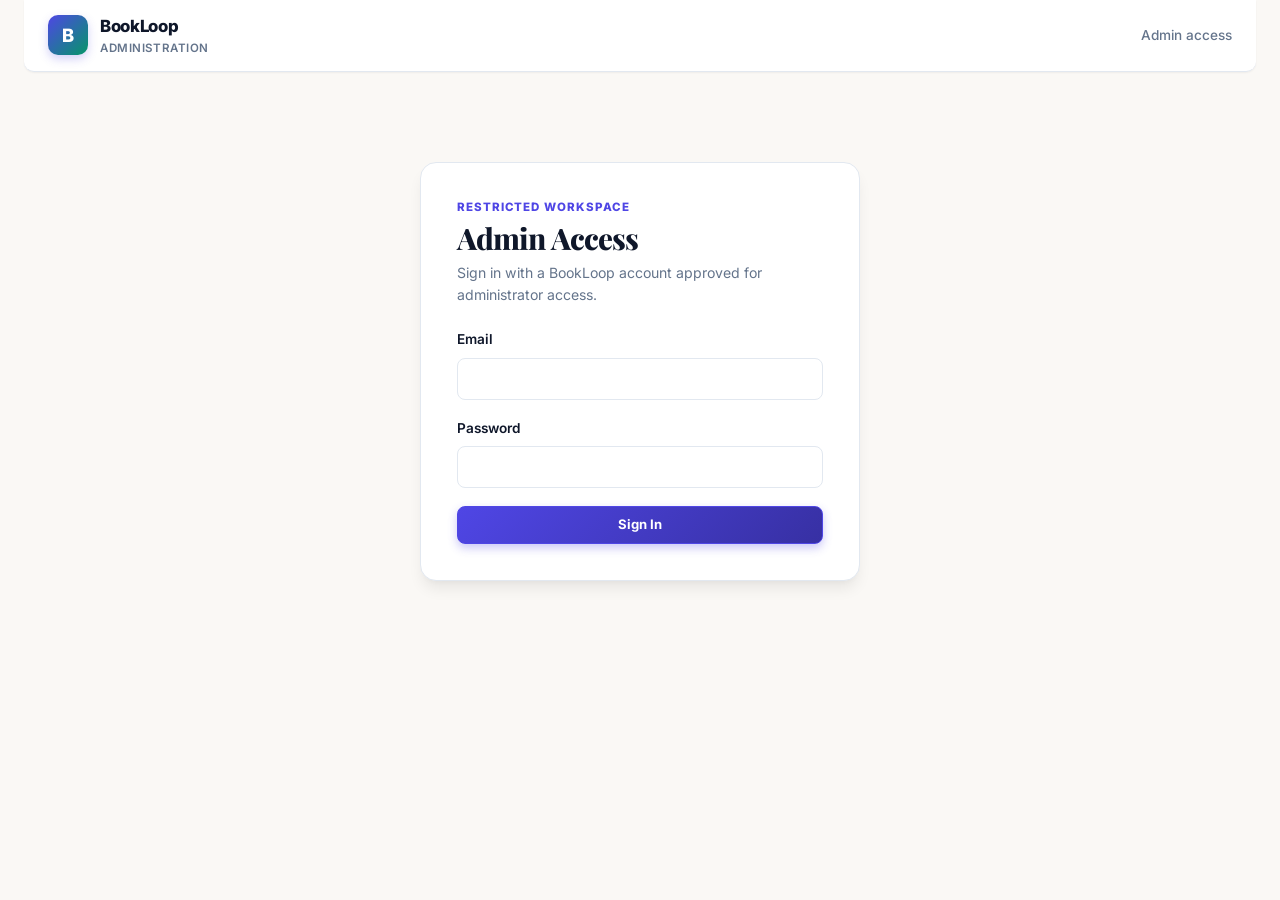
<file: frontend/admin.html>
<!DOCTYPE html>
<html lang="en">
<head>
  <meta charset="UTF-8">
  <meta name="viewport" content="width=device-width, initial-scale=1.0">
  <title>BookLoop Admin</title>
  <link rel="stylesheet" href="assets/css/variables.css?v=2">
  <link rel="stylesheet" href="assets/css/reset.css?v=2">
  <link rel="stylesheet" href="assets/css/admin.css?v=8">
</head>
<body class="admin-body">
  <main class="admin-shell">
    <header class="admin-topbar">
      <a class="admin-brand" href="index.html" aria-label="Back to BookLoop">
        <span class="admin-brand-mark">B</span>
        <span><strong>BookLoop</strong><small>Administration</small></span>
      </a>
      <div class="admin-account">
        <span id="admin-identity" class="admin-identity">Admin access</span>
        <button id="admin-logout" class="admin-button admin-button-quiet" type="button" hidden>Sign out</button>
      </div>
    </header>

    <section id="admin-login-panel" class="admin-login-panel" aria-labelledby="admin-login-title">
      <p class="admin-eyebrow">Restricted workspace</p>
      <h1 id="admin-login-title">Admin Access</h1>
      <p class="admin-muted">Sign in with a BookLoop account approved for administrator access.</p>
      <form id="admin-login-form">
        <label>Email<input name="email" type="email" autocomplete="username" required></label>
        <label>Password<input name="password" type="password" autocomplete="current-password" required></label>
        <button class="admin-button admin-button-primary" type="submit">Sign In</button>
      </form>
      <p id="admin-login-error" class="admin-error" role="alert" hidden></p>
    </section>

    <section id="admin-console" hidden>
      <div class="admin-page-heading">
        <div><p class="admin-eyebrow">Operations</p><h1>Platform overview</h1><p class="admin-muted">Moderation tools and metrics from stored BookLoop activity.</p></div>
        <button id="admin-refresh" class="admin-button admin-button-quiet" type="button" title="Refresh current view">↻ Refresh</button>
      </div>
      <nav class="admin-tabs" aria-label="Administration sections">
        <button type="button" class="admin-tab active" data-admin-tab="analytics">Overview</button>
        <button type="button" class="admin-tab" data-admin-tab="users">Users</button>
        <button type="button" class="admin-tab" data-admin-tab="listings">Listings</button>
        <button type="button" class="admin-tab" data-admin-tab="communities">Communities</button>
        <button type="button" class="admin-tab" data-admin-tab="reports">Reports</button>
        <button type="button" class="admin-tab" data-admin-tab="reviews">Reviews</button>
      </nav>
      <div id="admin-content" class="admin-content" aria-live="polite"><p class="admin-muted">Loading administration data…</p></div>
    </section>
    <div id="admin-toast" class="admin-toast" role="status" hidden></div>
  </main>
  <script type="module" src="assets/js/admin.js?v=7"></script>
</body>
</html>
</file>
<file: frontend/assets/css/variables.css>
/* BookLoop Design System — Reference Design Theme */
/* Elegant Book-Focused Typography & Forest Green / Mint / Cream Palette */

@import url('https://fonts.googleapis.com/css2?family=Playfair+Display:ital,wght@0,500;0,600;0,700;0,800;1,500;1,600&family=Plus+Jakarta+Sans:wght@400;500;600;700;800&family=Inter:wght@400;500;600;700;800&display=swap');

:root {
  /* Brand Palette — Forest Green & Mint */
  --primary: #1B4332;
  --primary-hover: #2D6A4F;
  --primary-dark: #081C15;
  --primary-light: #D8F3DC;
  --primary-rgb: 27, 67, 50;

  /* Sustainability / Mint Highlights */
  --accent-mint: #95D5B2;
  --accent-mint-bright: #74C69D;
  --accent-green: #2D6A4F;
  --accent-green-hover: #1B4332;
  --accent-green-light: #D8F3DC;
  --accent-green-rgb: 45, 106, 79;
  --accent-gold: #D4AF37;

  /* Secondary Accents */
  --accent-purple: #7B2CBF;
  --accent-amber: #D97706;
  --accent-sky: #0284C7;
  --accent-rose: #E11D48;

  /* Listing Type Colors */
  --type-sell: #1B4332;
  --type-sell-bg: #E8F5E9;
  --type-exchange: #0369A1;
  --type-exchange-bg: #E0F2FE;
  --type-donate: #2D6A4F;
  --type-donate-bg: #D8F3DC;
  --type-lend: #B45309;
  --type-lend-bg: #FEF3C7;

  /* Condition Grades */
  --condition-new: #1B4332;
  --condition-new-bg: #D8F3DC;
  --condition-good: #0369A1;
  --condition-good-bg: #EFF6FF;
  --condition-worn: #7B2CBF;
  --condition-worn-bg: #F5F3FF;

  /* Status Colors */
  --color-success: #2D6A4F;
  --color-warning: #D97706;
  --color-danger: #DC2626;
  --color-info: #0284C7;

  /* Typography */
  --font-serif: 'Playfair Display', Georgia, 'Times New Roman', serif;
  --font-sans: 'Plus Jakarta Sans', 'Inter', -apple-system, BlinkMacSystemFont, 'Segoe UI', Roboto, sans-serif;
  --font-mono: 'JetBrains Mono', 'Fira Code', Consolas, Monaco, monospace;

  /* Font Sizes — Fluid Typographic Scale */
  --text-xs: 0.75rem;
  /* 12px */
  --text-sm: 0.84375rem;
  /* 13.5px */
  --text-base: 0.9375rem;
  /* 15px */
  --text-md: 1rem;
  /* 16px */
  --text-lg: 1.125rem;
  /* 18px */
  --text-xl: 1.25rem;
  /* 20px */
  --text-2xl: 1.5rem;
  /* 24px */
  --text-3xl: 1.875rem;
  /* 30px */
  --text-4xl: clamp(2.1rem, 5vw, 3.5rem);

  /* Spacing Scale */
  --space-1: 0.25rem;
  --space-2: 0.5rem;
  --space-3: 0.75rem;
  --space-4: 1rem;
  --space-5: 1.25rem;
  --space-6: 1.5rem;
  --space-8: 2rem;
  --space-10: 2.5rem;
  --space-12: 3rem;
  --space-16: 4rem;
  --space-20: 5rem;
  --space-24: 6rem;

  /* Border Radii */
  --radius-xs: 4px;
  --radius-sm: 8px;
  --radius-md: 12px;
  --radius-lg: 16px;
  --radius-xl: 24px;
  --radius-2xl: 32px;
  --radius-full: 9999px;

  /* Shadows — Refined for warm paper & card depth */
  --shadow-xs: 0 1px 2px 0 rgba(27, 67, 50, 0.05);
  --shadow-sm: 0 1px 3px 0 rgba(27, 67, 50, 0.08), 0 1px 2px -1px rgba(27, 67, 50, 0.05);
  --shadow-md: 0 4px 8px -1px rgba(27, 67, 50, 0.08), 0 2px 4px -2px rgba(27, 67, 50, 0.05);
  --shadow-lg: 0 10px 20px -3px rgba(27, 67, 50, 0.1), 0 4px 6px -4px rgba(27, 67, 50, 0.05);
  --shadow-xl: 0 20px 28px -5px rgba(27, 67, 50, 0.12), 0 8px 10px -6px rgba(27, 67, 50, 0.06);
  --shadow-2xl: 0 25px 50px -12px rgba(27, 67, 50, 0.18);
  --shadow-glow: 0 0 20px rgba(116, 198, 157, 0.35), 0 0 60px rgba(27, 67, 50, 0.15);
  --shadow-cover: 0 8px 16px -4px rgba(0, 0, 0, 0.16), 0 2px 6px -1px rgba(0, 0, 0, 0.08);
  --shadow-card-hover: 0 16px 32px -6px rgba(27, 67, 50, 0.14), 0 6px 12px -3px rgba(27, 67, 50, 0.08);

  /* Focus Ring */
  --focus-ring: 0 0 0 2px var(--bg-surface), 0 0 0 4px var(--primary);
  --focus-ring-offset: 0 0 0 3px var(--primary), 0 0 0 5px rgba(27, 67, 50, 0.3);

  /* Transitions */
  --transition-fast: 150ms cubic-bezier(0.4, 0, 0.2, 1);
  --transition-normal: 250ms cubic-bezier(0.4, 0, 0.2, 1);
  --transition-slow: 350ms cubic-bezier(0.4, 0, 0.2, 1);
  --transition-spring: 400ms cubic-bezier(0.34, 1.56, 0.64, 1);

  /* Gradients */
  --gradient-brand: linear-gradient(135deg, #1B4332 0%, #2D6A4F 60%, #52B788 100%);
  --gradient-brand-subtle: linear-gradient(135deg, rgba(216, 243, 220, 0.5) 0%, rgba(250, 248, 245, 0.8) 100%);
  --gradient-hero: linear-gradient(180deg, rgba(14, 26, 19, 0.62) 0%, rgba(14, 26, 19, 0.72) 100%);
  --gradient-card: linear-gradient(135deg, var(--bg-surface) 0%, var(--bg-surface-subtle) 100%);

  /* Warm Ivory / Cream Background System */
  --bg-app: #FAF8F5;
  --bg-gradient: #FAF8F5;
  --bg-surface: #FFFFFF;
  --bg-surface-elevated: #FFFFFF;
  --bg-surface-subtle: #F4EFEB;
  --bg-surface-cream: #FAF6F0;
  --bg-glass: rgba(250, 248, 245, 0.94);

  --text-primary: #18221B;
  --text-secondary: #4A584F;
  --text-muted: #7E8D84;
  --text-inverse: #FFFFFF;

  --border-subtle: #E8E2D8;
  --border-medium: #D5CFC5;
  --border-focus: #1B4332;

  --shimmer-base: #E8E2D8;
  --shimmer-highlight: #FAF8F5;

  --code-bg: #1B4332;
  --code-text: #D8F3DC;
}

/* Dark Theme Palette */
[data-theme="dark"] {
  --bg-app: #0D1612;
  --bg-gradient: #0D1612;
  --bg-surface: #14221C;
  --bg-surface-elevated: #1B2C24;
  --bg-surface-subtle: #182921;
  --bg-surface-cream: #14221C;
  --bg-glass: rgba(20, 34, 28, 0.92);

  --text-primary: #F0FDF4;
  --text-secondary: #A7C5B2;
  --text-muted: #6B8B77;
  --text-inverse: #0D1612;

  --border-subtle: #24392E;
  --border-medium: #314E3F;
  --border-focus: #74C69D;

  --primary: #52B788;
  --primary-hover: #74C69D;
  --primary-light: rgba(82, 183, 136, 0.18);
  --accent-green-light: rgba(82, 183, 136, 0.18);

  --type-sell-bg: rgba(82, 183, 136, 0.2);
  --type-exchange-bg: rgba(14, 165, 233, 0.2);
  --type-donate-bg: rgba(116, 198, 157, 0.2);
  --type-lend-bg: rgba(245, 158, 11, 0.2);

  --condition-new-bg: rgba(82, 183, 136, 0.2);
  --condition-good-bg: rgba(59, 130, 246, 0.2);
  --condition-worn-bg: rgba(139, 92, 246, 0.2);

  --shadow-xs: 0 1px 2px 0 rgba(0, 0, 0, 0.3);
  --shadow-sm: 0 1px 3px 0 rgba(0, 0, 0, 0.4);
  --shadow-md: 0 4px 6px -1px rgba(0, 0, 0, 0.35);
  --shadow-lg: 0 10px 15px -3px rgba(0, 0, 0, 0.4);
  --shadow-xl: 0 20px 25px -5px rgba(0, 0, 0, 0.5);
  --shadow-2xl: 0 25px 50px -12px rgba(0, 0, 0, 0.55);
  --shadow-glow: 0 0 25px rgba(116, 198, 157, 0.3), 0 0 60px rgba(82, 183, 136, 0.15);
  --shadow-cover: 0 8px 20px -4px rgba(0, 0, 0, 0.5);
  --shadow-card-hover: 0 20px 40px -8px rgba(82, 183, 136, 0.2), 0 8px 16px -4px rgba(0, 0, 0, 0.3);

  --focus-ring: 0 0 0 2px var(--bg-surface), 0 0 0 4px var(--border-focus);
  --focus-ring-offset: 0 0 0 3px var(--border-focus), 0 0 0 5px rgba(116, 198, 157, 0.3);

  --gradient-brand: linear-gradient(135deg, #2D6A4F 0%, #52B788 50%, #95D5B2 100%);
  --gradient-card: linear-gradient(135deg, var(--bg-surface) 0%, var(--bg-surface-elevated) 100%);

  --shimmer-base: #1F2E26;
  --shimmer-highlight: #2C4237;

  --code-bg: #08100C;
  --code-text: #D8F3DC;
}
</file>
<file: frontend/assets/css/admin.css>
:root {
  color-scheme: light;
  --admin-ink: #0F172A;
  --admin-muted: #64748B;
  --admin-line: #E2E8F0;
  --admin-paper: #F8FAFC;
  --admin-surface: #FFFFFF;
  --admin-green: #059669;
  --admin-green-dark: #047857;
  --admin-green-light: #ECFDF5;
  --admin-red: #DC2626;
  --admin-red-light: #FEF2F2;
  --admin-amber: #D97706;
  --admin-amber-light: #FFFBEB;
  --admin-brand: #4F46E5;
  --admin-brand-dark: #4338CA;
  --admin-radius: 10px;
  --admin-shadow-sm: 0 1px 2px 0 rgba(0, 0, 0, 0.05);
  --admin-shadow-md: 0 4px 6px -1px rgba(0, 0, 0, 0.07), 0 2px 4px -2px rgba(0, 0, 0, 0.05);
  --admin-shadow-lg: 0 10px 15px -3px rgba(0, 0, 0, 0.08), 0 4px 6px -4px rgba(0, 0, 0, 0.04);
}

.admin-body {
  min-height: 100vh;
  min-height: 100dvh;
  background: var(--bg-gradient, linear-gradient(135deg, #EBD3C2 0%, #F5E6D9 50%, #DDECE4 100%)) fixed;
  background-attachment: fixed;
  background-size: cover;
  background-repeat: no-repeat;
  color: var(--admin-ink);
  font-family: var(--font-family, 'Inter', -apple-system, BlinkMacSystemFont, "Segoe UI", Roboto, sans-serif);
  -webkit-font-smoothing: antialiased;
  -moz-osx-font-smoothing: grayscale;
}

.admin-shell {
  width: min(1440px, 100% - 48px);
  margin: 0 auto;
}

.admin-topbar {
  display: flex;
  align-items: center;
  justify-content: space-between;
  min-height: 72px;
  border-bottom: 1px solid var(--admin-line);
  background: var(--admin-surface);
  padding: 0 24px;
  border-radius: 0 0 var(--admin-radius) var(--admin-radius);
  box-shadow: var(--admin-shadow-sm);
}

.admin-brand {
  display: inline-flex;
  align-items: center;
  gap: 12px;
  color: var(--admin-ink);
  text-decoration: none;
  transition: transform 0.15s ease;
}

.admin-brand:hover {
  transform: scale(1.02);
}

.admin-brand-mark {
  display: grid;
  place-items: center;
  width: 40px;
  height: 40px;
  border-radius: var(--admin-radius);
  background: linear-gradient(135deg, var(--admin-brand) 0%, var(--admin-green) 100%);
  color: #fff;
  font-weight: 800;
  font-size: 1.15rem;
  box-shadow: 0 4px 10px rgba(79, 70, 229, 0.25);
}

.admin-brand strong {
  display: block;
  font-size: 1.05rem;
  font-weight: 800;
  letter-spacing: -0.02em;
}

.admin-brand small {
  display: block;
  margin-top: 1px;
  color: var(--admin-muted);
  font-size: 0.72rem;
  font-weight: 600;
  text-transform: uppercase;
  letter-spacing: 0.05em;
}

.admin-account {
  display: flex;
  align-items: center;
  gap: 14px;
}

.admin-identity {
  color: var(--admin-muted);
  font-size: 0.85rem;
  font-weight: 500;
}

.admin-page-heading {
  display: flex;
  align-items: flex-end;
  justify-content: space-between;
  gap: 20px;
  padding: 32px 0 20px;
}

.admin-page-heading h1,
.admin-login-panel h1 {
  margin: 4px 0 6px;
  font-size: 1.85rem;
  font-weight: 800;
  letter-spacing: -0.03em;
  color: var(--admin-ink);
  line-height: 1.2;
}

.admin-eyebrow {
  color: var(--admin-brand);
  font-size: 0.72rem;
  font-weight: 800;
  text-transform: uppercase;
  letter-spacing: 0.08em;
}

.admin-muted {
  color: var(--admin-muted);
  font-size: 0.88rem;
  line-height: 1.55;
}

.admin-tabs {
  display: flex;
  gap: 6px;
  overflow-x: auto;
  border-bottom: 2px solid var(--admin-line);
  padding-bottom: 2px;
}

.admin-tab {
  min-height: 44px;
  padding: 0 18px;
  border: 0;
  border-bottom: 2px solid transparent;
  margin-bottom: -2px;
  background: transparent;
  color: var(--admin-muted);
  cursor: pointer;
  white-space: nowrap;
  font-size: 0.88rem;
  font-weight: 600;
  font-family: inherit;
  transition: all 0.15s ease;
  border-radius: 6px 6px 0 0;
}

.admin-tab:hover {
  color: var(--admin-brand);
  background: rgba(79, 70, 229, 0.04);
}

.admin-tab.active {
  color: var(--admin-brand);
  border-bottom-color: var(--admin-brand);
  font-weight: 700;
  background: rgba(79, 70, 229, 0.06);
}

.admin-content {
  padding: 24px 0 60px;
}

.admin-button {
  display: inline-flex;
  align-items: center;
  justify-content: center;
  min-height: 38px;
  padding: 0 14px;
  border: 1px solid var(--admin-line);
  border-radius: 8px;
  background: var(--admin-surface);
  color: var(--admin-ink);
  cursor: pointer;
  font-size: 0.82rem;
  font-weight: 600;
  font-family: inherit;
  transition: all 0.15s ease;
  box-shadow: var(--admin-shadow-sm);
}

.admin-button:hover {
  border-color: #CBD5E1;
  background: #F1F5F9;
  transform: translateY(-1px);
}

.admin-button:active {
  transform: translateY(0);
}

.admin-button:disabled {
  opacity: 0.5;
  cursor: not-allowed;
  transform: none;
}

.admin-button-primary {
  width: 100%;
  border-color: var(--admin-brand);
  background: linear-gradient(135deg, var(--admin-brand) 0%, #3730A3 100%);
  color: #fff;
  font-weight: 700;
  box-shadow: 0 4px 10px rgba(79, 70, 229, 0.3);
}

.admin-button-primary:hover {
  background: linear-gradient(135deg, #4338CA 0%, #312E81 100%);
  border-color: #3730A3;
}

.admin-button-quiet {
  min-height: 36px;
  box-shadow: none;
}

.admin-button-danger {
  color: var(--admin-red);
  border-color: rgba(220, 38, 38, 0.3);
}

.admin-button-danger:hover {
  background: var(--admin-red-light);
  border-color: var(--admin-red);
}

.admin-button-success {
  color: var(--admin-green);
  border-color: rgba(5, 150, 105, 0.3);
}

.admin-button-success:hover {
  background: var(--admin-green-light);
  border-color: var(--admin-green);
}

.admin-login-panel {
  width: min(440px, 100%);
  margin: min(10vh, 90px) auto;
  padding: 36px;
  border: 1px solid var(--admin-line);
  border-radius: 16px;
  background: var(--admin-surface);
  box-shadow: var(--admin-shadow-lg);
}

.admin-login-panel form {
  display: grid;
  gap: 18px;
  margin-top: 24px;
}

.admin-login-panel label {
  display: grid;
  gap: 8px;
  color: var(--admin-ink);
  font-size: 0.85rem;
  font-weight: 600;
}

.admin-login-panel input,
.admin-toolbar input,
.admin-toolbar select {
  min-height: 42px;
  padding: 8px 12px;
  border: 1.5px solid var(--admin-line);
  border-radius: 8px;
  background: #fff;
  color: var(--admin-ink);
  font-family: inherit;
  font-size: 0.88rem;
  transition: all 0.15s ease;
}

.admin-login-panel input:focus,
.admin-toolbar input:focus,
.admin-toolbar select:focus {
  outline: none;
  border-color: var(--admin-brand);
  box-shadow: 0 0 0 3px rgba(79, 70, 229, 0.12);
}

.admin-login-panel code {
  padding: 2px 6px;
  border-radius: 4px;
  background: #EEF2FF;
  color: var(--admin-brand);
  font-size: 0.82rem;
}

.admin-error {
  margin-top: 14px;
  padding: 10px 14px;
  background: var(--admin-red-light);
  border: 1px solid rgba(220, 38, 38, 0.2);
  border-radius: 8px;
  color: var(--admin-red);
  font-size: 0.84rem;
  font-weight: 500;
}

.admin-metrics {
  display: grid;
  grid-template-columns: repeat(auto-fit, minmax(170px, 1fr));
  gap: 16px;
}

.admin-metric {
  min-height: 110px;
  padding: 20px;
  border: 1px solid var(--admin-line);
  border-radius: 12px;
  background: var(--admin-surface);
  box-shadow: var(--admin-shadow-sm);
  transition: transform 0.15s ease, box-shadow 0.15s ease;
}

.admin-metric:hover {
  transform: translateY(-2px);
  box-shadow: var(--admin-shadow-md);
  border-color: #CBD5E1;
}

.admin-metric span,
.admin-metric strong {
  display: block;
}

.admin-metric span {
  color: var(--admin-muted);
  font-size: 0.78rem;
  font-weight: 600;
  text-transform: uppercase;
  letter-spacing: 0.03em;
}

.admin-metric strong {
  margin-top: 10px;
  font-size: 1.75rem;
  font-weight: 800;
  letter-spacing: -0.03em;
  color: var(--admin-ink);
}

.admin-section-title {
  margin: 32px 0 14px;
  color: var(--admin-ink);
  font-size: 1.15rem;
  font-weight: 800;
  letter-spacing: -0.02em;
}

.admin-toolbar {
  display: flex;
  flex-wrap: wrap;
  gap: 10px;
  margin-bottom: 16px;
}

.admin-toolbar input {
  width: min(380px, 100%);
}

.admin-table-wrap {
  overflow-x: auto;
  border: 1px solid var(--admin-line);
  border-radius: 12px;
  background: var(--admin-surface);
  box-shadow: var(--admin-shadow-sm);
}

.admin-table {
  width: 100%;
  border-collapse: collapse;
  min-width: 780px;
}

.admin-table th,
.admin-table td {
  padding: 13px 16px;
  border-bottom: 1px solid #F1F5F9;
  text-align: left;
  vertical-align: middle;
  font-size: 0.84rem;
}

.admin-table th {
  background: #F8FAFC;
  color: var(--admin-muted);
  font-size: 0.72rem;
  font-weight: 750;
  text-transform: uppercase;
  letter-spacing: 0.05em;
  position: sticky;
  top: 0;
}

.admin-table tr:last-child td {
  border-bottom: 0;
}

.admin-table tbody tr {
  transition: background-color 0.1s ease;
}

.admin-table tbody tr:hover {
  background-color: #F8FAFC;
}

.admin-table td small {
  display: block;
  margin-top: 3px;
  color: var(--admin-muted);
  font-size: 0.75rem;
}

.admin-status {
  display: inline-block;
  padding: 3px 9px;
  border-radius: 999px;
  background: #F1F5F9;
  color: #475569;
  font-size: 0.72rem;
  font-weight: 700;
  text-transform: capitalize;
  letter-spacing: 0.02em;
}

.admin-status.open,
.admin-status.pending {
  background: var(--admin-amber-light);
  color: var(--admin-amber);
  border: 1px solid rgba(217, 119, 6, 0.25);
}

.admin-status.active,
.admin-status.resolved {
  background: var(--admin-green-light);
  color: var(--admin-green);
  border: 1px solid rgba(5, 150, 105, 0.25);
}

.admin-status.hidden,
.admin-status.dismissed,
.admin-status.deleted {
  background: var(--admin-red-light);
  color: var(--admin-red);
  border: 1px solid rgba(220, 38, 38, 0.25);
}

.admin-actions {
  display: flex;
  flex-wrap: wrap;
  gap: 8px;
}

.admin-empty {
  padding: 48px 24px;
  border: 2px dashed var(--admin-line);
  border-radius: 12px;
  color: var(--admin-muted);
  text-align: center;
  font-size: 0.92rem;
  background: var(--admin-surface);
}

.admin-toast {
  position: fixed;
  right: 24px;
  bottom: 24px;
  max-width: min(440px, calc(100vw - 48px));
  padding: 14px 20px;
  border: 1px solid var(--admin-line);
  border-radius: 10px;
  background: #fff;
  box-shadow: var(--admin-shadow-lg);
  font-size: 0.88rem;
  font-weight: 500;
  z-index: 1000;
  animation: toastSlideUp 0.25s cubic-bezier(0.16, 1, 0.3, 1);
}

@keyframes toastSlideUp {
  from { opacity: 0; transform: translateY(12px); }
  to { opacity: 1; transform: translateY(0); }
}

.admin-toast.error {
  border-color: rgba(220, 38, 38, 0.3);
  color: var(--admin-red);
  background: #FFF5F5;
}

@media (max-width: 600px) {
  .admin-shell { width: min(100% - 24px, 1440px); }
  .admin-topbar { padding: 0 16px; min-height: 60px; }
  .admin-page-heading { align-items: flex-start; flex-direction: column; }
  .admin-login-panel { margin-top: 35px; padding: 24px; }
  .admin-account { gap: 8px; }
}


/* ==========================================================================
   Admin Analytics Charts — User Status & Book Circulation
   ========================================================================== */
.admin-charts-grid {
  display: grid;
  grid-template-columns: repeat(auto-fit, minmax(320px, 1fr));
  gap: 20px;
  margin-top: 24px;
  margin-bottom: 24px;
}

.admin-chart-card {
  background: var(--admin-surface);
  border: 1px solid var(--admin-line);
  border-radius: 12px;
  padding: 24px;
  display: flex;
  flex-direction: column;
  transition: transform var(--admin-transition), box-shadow var(--admin-transition);
}

.admin-chart-card:hover {
  transform: translateY(-2px);
  box-shadow: var(--admin-shadow-md);
  border-color: #CBD5E1;
}

.admin-chart-header {
  display: flex;
  justify-content: space-between;
  align-items: baseline;
  margin-bottom: 20px;
  border-bottom: 1px solid var(--admin-line);
  padding-bottom: 12px;
}

.admin-chart-title {
  font-size: 1.1rem;
  font-weight: 700;
  color: var(--admin-ink);
  letter-spacing: -0.01em;
}

.admin-chart-subtitle {
  font-size: 0.78rem;
  font-weight: 600;
  color: var(--admin-muted);
  text-transform: uppercase;
  letter-spacing: 0.04em;
}

.admin-chart-body {
  flex: 1;
  display: flex;
  flex-direction: column;
  justify-content: center;
  align-items: center;
  min-height: 220px;
}

.admin-chart-svg {
  width: 100%;
  max-width: 240px;
  height: auto;
  display: block;
  margin: 0 auto;
}

.admin-chart-legend {
  display: flex;
  flex-wrap: wrap;
  gap: 16px;
  justify-content: center;
  margin-top: 20px;
  width: 100%;
}

.admin-legend-item {
  display: flex;
  align-items: center;
  gap: 8px;
  font-size: 0.825rem;
  color: var(--admin-ink);
}

.admin-legend-color {
  width: 12px;
  height: 12px;
  border-radius: 3px;
  display: inline-block;
  flex-shrink: 0;
}

.admin-legend-label {
  font-weight: 500;
}

.admin-legend-value {
  font-weight: 700;
  color: var(--admin-muted);
}

/* Bar Chart Layout */
.admin-bars-container {
  width: 100%;
  display: flex;
  flex-direction: column;
  gap: 14px;
}

.admin-bar-row {
  display: flex;
  flex-direction: column;
  gap: 6px;
}

.admin-bar-info {
  display: flex;
  justify-content: space-between;
  font-size: 0.85rem;
  color: var(--admin-ink);
}

.admin-bar-label {
  font-weight: 600;
  display: flex;
  align-items: center;
  gap: 6px;
}

.admin-bar-value {
  font-weight: 700;
  color: var(--admin-ink);
}

.admin-bar-track {
  width: 100%;
  height: 14px;
  background: #F1F5F9;
  border-radius: 999px;
  overflow: hidden;
  position: relative;
}

.admin-bar-fill {
  height: 100%;
  border-radius: 999px;
  transition: width 0.6s cubic-bezier(0.16, 1, 0.3, 1);
}

.admin-chart-empty {
  text-align: center;
  padding: 30px;
  color: var(--admin-muted);
  font-size: 0.88rem;
}


/* ==========================================================================
   Premium Two-Column Overview & Refined Charts (Light/Dark Pink SaaS Theme)
   ========================================================================== */

:root {
  --admin-pink-50: #FDF2F8;
  --admin-pink-100: #FCE7F3;
  --admin-pink-200: #FBCFE8;
  --admin-pink-300: #F9A8D4;
  --admin-pink-400: #F472B6;
  --admin-pink-500: #EC4899;
  --admin-pink-600: #DB2777;
  --admin-pink-700: #BE185D;
  --admin-pink-800: #9D174D;
  --admin-pink-900: #831843;

  /* Primary Accent Tones */
  --admin-pink-light: #F8BBD0;
  --admin-pink-dark: #C2185B;
  --admin-pink-darker: #880E4F;
  --admin-pink-surface: rgba(248, 187, 208, 0.12);
}

/* Two-column overview layout: Left metrics, Right charts */
.admin-overview-layout {
  display: grid;
  grid-template-columns: 1fr 1fr;
  gap: 24px;
  align-items: start;
  margin-top: 20px;
}

@media (max-width: 1080px) {
  .admin-overview-layout {
    grid-template-columns: 1fr;
  }
}

.admin-overview-left {
  display: flex;
  flex-direction: column;
  gap: 20px;
}

.admin-overview-right {
  display: flex;
  flex-direction: column;
  gap: 20px;
  position: sticky;
  top: 20px;
}

/* Refined Metric Cards Grid */
.admin-metrics-refined {
  display: grid;
  grid-template-columns: repeat(auto-fit, minmax(150px, 1fr));
  gap: 14px;
}

.admin-metric-card {
  background: var(--admin-surface);
  border: 1px solid rgba(226, 232, 240, 0.85);
  border-radius: 14px;
  padding: 16px 18px;
  box-shadow: 0 1px 3px rgba(15, 23, 42, 0.04), 0 4px 12px rgba(15, 23, 42, 0.02);
  display: flex;
  flex-direction: column;
  justify-content: space-between;
  position: relative;
  overflow: hidden;
  transition: all 0.25s cubic-bezier(0.16, 1, 0.3, 1);
}

.admin-metric-card::before {
  content: '';
  position: absolute;
  top: 0;
  left: 0;
  right: 0;
  height: 3px;
  background: transparent;
  transition: background 0.2s ease;
}

.admin-metric-card:hover {
  transform: translateY(-2px);
  border-color: #FBCFE8;
  box-shadow: 0 6px 16px rgba(194, 24, 91, 0.08), 0 2px 6px rgba(15, 23, 42, 0.04);
}

.admin-metric-card:hover::before {
  background: linear-gradient(90deg, #F8BBD0, #C2185B);
}

.admin-metric-header {
  display: flex;
  align-items: center;
  justify-content: space-between;
}

.admin-metric-icon {
  font-size: 1.15rem;
  width: 32px;
  height: 32px;
  display: flex;
  align-items: center;
  justify-content: center;
  border-radius: 8px;
  background: var(--admin-pink-50);
  border: 1px solid var(--admin-pink-100);
}

.admin-metric-label {
  font-size: 0.73rem;
  font-weight: 700;
  color: var(--admin-muted);
  text-transform: uppercase;
  letter-spacing: 0.05em;
  margin-top: 8px;
}

.admin-metric-value {
  font-size: 1.65rem;
  font-weight: 800;
  color: var(--admin-ink);
  letter-spacing: -0.03em;
  line-height: 1.1;
  margin-top: 6px;
}

/* Polished Chart Cards */
.admin-chart-box {
  background: var(--admin-surface);
  border: 1px solid rgba(226, 232, 240, 0.9);
  border-radius: 16px;
  padding: 22px 24px;
  box-shadow: 0 2px 8px rgba(15, 23, 42, 0.04), 0 10px 25px rgba(15, 23, 42, 0.02);
  display: flex;
  flex-direction: column;
  position: relative;
  transition: all 0.25s ease;
}

.admin-chart-box:hover {
  box-shadow: 0 6px 20px rgba(194, 24, 91, 0.07), 0 2px 8px rgba(15, 23, 42, 0.04);
  border-color: #F472B6;
}

.admin-chart-top {
  display: flex;
  justify-content: space-between;
  align-items: center;
  padding-bottom: 14px;
  margin-bottom: 18px;
  border-bottom: 1px solid #F1F5F9;
}

.admin-chart-heading {
  display: flex;
  align-items: center;
  gap: 10px;
}

.admin-chart-badge-icon {
  width: 28px;
  height: 28px;
  display: inline-flex;
  align-items: center;
  justify-content: center;
  background: #FCE7F3;
  color: #C2185B;
  border-radius: 8px;
  font-size: 0.85rem;
}

.admin-chart-heading h3 {
  font-size: 1.05rem;
  font-weight: 800;
  color: var(--admin-ink);
  letter-spacing: -0.01em;
  margin: 0;
}

.admin-chart-badge {
  display: inline-flex;
  align-items: center;
  gap: 5px;
  padding: 4px 10px;
  border-radius: 999px;
  font-size: 0.72rem;
  font-weight: 700;
  background: #FDF2F8;
  color: #BE185D;
  border: 1px solid #FBCFE8;
  letter-spacing: 0.02em;
}

/* Doughnut Chart Interactive Polish */
.doughnut-wrapper {
  position: relative;
  display: flex;
  justify-content: center;
  align-items: center;
  padding: 10px 0;
}

.doughnut-svg {
  width: 190px;
  height: 190px;
  transform: rotate(-90deg);
  overflow: visible;
}

.doughnut-segment {
  fill: none;
  stroke-width: 24;
  cursor: pointer;
  transition: stroke-width 0.25s ease, filter 0.25s ease, opacity 0.2s ease;
}

.doughnut-segment:hover {
  stroke-width: 28;
  filter: drop-shadow(0 4px 8px rgba(194, 24, 91, 0.25));
  opacity: 0.95;
}

.doughnut-center-info {
  position: absolute;
  inset: 0;
  display: flex;
  flex-direction: column;
  align-items: center;
  justify-content: center;
  pointer-events: none;
  text-align: center;
}

.doughnut-center-label {
  font-size: 0.72rem;
  font-weight: 700;
  color: var(--admin-muted);
  text-transform: uppercase;
  letter-spacing: 0.06em;
}

.doughnut-center-value {
  font-size: 1.75rem;
  font-weight: 800;
  color: var(--admin-ink);
  letter-spacing: -0.03em;
  line-height: 1.1;
  margin-top: 2px;
}

.doughnut-legend-pills {
  display: flex;
  justify-content: center;
  gap: 12px;
  margin-top: 18px;
  flex-wrap: wrap;
}

.doughnut-pill {
  display: flex;
  align-items: center;
  gap: 8px;
  background: #F8FAFC;
  border: 1px solid #E2E8F0;
  padding: 6px 12px;
  border-radius: 999px;
  font-size: 0.78rem;
  transition: all 0.2s ease;
  cursor: default;
}

.doughnut-pill:hover {
  border-color: #F472B6;
  background: #FFF;
  box-shadow: 0 2px 6px rgba(194, 24, 91, 0.08);
}

.doughnut-pill-dot {
  width: 10px;
  height: 10px;
  border-radius: 50%;
  flex-shrink: 0;
}

.doughnut-pill-name {
  font-weight: 600;
  color: var(--admin-ink);
}

.doughnut-pill-val {
  font-weight: 800;
  color: #C2185B;
}

/* Polished Vertical / Horizontal Bar Chart */
.barchart-container {
  display: flex;
  flex-direction: column;
  gap: 14px;
  width: 100%;
}

.barchart-item {
  display: flex;
  flex-direction: column;
  gap: 5px;
  padding: 6px 10px;
  border-radius: 10px;
  transition: background-color 0.18s ease;
}

.barchart-item:hover {
  background-color: #FDF2F8;
}

.barchart-item-header {
  display: flex;
  justify-content: space-between;
  align-items: center;
  font-size: 0.825rem;
}

.barchart-item-name {
  display: flex;
  align-items: center;
  gap: 8px;
  font-weight: 700;
  color: var(--admin-ink);
}

.barchart-item-badge {
  font-size: 0.7rem;
  padding: 2px 7px;
  border-radius: 999px;
  font-weight: 600;
}

.barchart-item-counts {
  display: flex;
  align-items: baseline;
  gap: 6px;
}

.barchart-item-num {
  font-size: 0.92rem;
  font-weight: 800;
  color: var(--admin-ink);
}

.barchart-item-pct {
  font-size: 0.75rem;
  font-weight: 600;
  color: var(--admin-muted);
}

.barchart-track {
  width: 100%;
  height: 10px;
  background: #F1F5F9;
  border-radius: 999px;
  overflow: hidden;
  position: relative;
}

.barchart-fill {
  height: 100%;
  border-radius: 999px;
  transition: width 0.7s cubic-bezier(0.16, 1, 0.3, 1);
}

.barchart-footer {
  margin-top: 10px;
  padding-top: 10px;
  border-top: 1px dashed #E2E8F0;
  display: flex;
  justify-content: space-between;
  align-items: center;
  font-size: 0.75rem;
  color: var(--admin-muted);
}

.barchart-footer strong {
  color: #C2185B;
  font-weight: 700;
}

/* Micro-Tooltip styling */
.admin-tooltip {
  position: relative;
}

.admin-tooltip::after {
  content: attr(data-tooltip);
  position: absolute;
  bottom: calc(100% + 6px);
  left: 50%;
  transform: translateX(-50%) translateY(4px);
  background: #0F172A;
  color: #FFF;
  padding: 5px 9px;
  border-radius: 6px;
  font-size: 0.72rem;
  font-weight: 600;
  white-space: nowrap;
  pointer-events: none;
  opacity: 0;
  transition: opacity 0.2s ease, transform 0.2s ease;
  z-index: 100;
  box-shadow: 0 4px 10px rgba(0,0,0,0.15);
}

.admin-tooltip:hover::after {
  opacity: 1;
  transform: translateX(-50%) translateY(0);
}

/* Banner / Info Card in Admin Left */
.admin-project-banner {
  background: linear-gradient(135deg, #FFF1F2 0%, #FCE7F3 100%);
  border: 1px solid #FBCFE8;
  border-radius: 14px;
  padding: 18px 22px;
  display: flex;
  align-items: center;
  justify-content: space-between;
  gap: 16px;
  margin-bottom: 4px;
}

.admin-project-info h2 {
  font-size: 0.95rem;
  font-weight: 800;
  color: #880E4F;
  letter-spacing: -0.01em;
  margin-bottom: 4px;
}

.admin-project-info p {
  font-size: 0.78rem;
  color: #9D174D;
  line-height: 1.4;
  margin: 0;
}

.admin-project-tag {
  background: #FFF;
  color: #C2185B;
  border: 1px solid #F48FB1;
  font-size: 0.72rem;
  font-weight: 700;
  padding: 5px 11px;
  border-radius: 999px;
  white-space: nowrap;
  box-shadow: 0 2px 6px rgba(194, 24, 91, 0.08);
}


/* ==========================================================================
   BookLoop Premium Admin Dashboard Redesign (Reference: admin_dashboard_977705)
   ========================================================================== */

/* Top Highlight KPI Cards (like the reference top row: 4 large cards with icons & clean typography) */
.admin-kpi-grid {
  display: grid;
  grid-template-columns: repeat(auto-fit, minmax(230px, 1fr));
  gap: 18px;
  margin-top: 20px;
  margin-bottom: 24px;
}

.admin-kpi-card {
  border-radius: 16px;
  padding: 22px 24px;
  display: flex;
  justify-content: space-between;
  align-items: center;
  position: relative;
  overflow: hidden;
  box-shadow: 0 4px 14px rgba(15, 23, 42, 0.04);
  transition: transform 0.2s cubic-bezier(0.16, 1, 0.3, 1), box-shadow 0.2s ease;
}

.admin-kpi-card:hover {
  transform: translateY(-3px);
  box-shadow: 0 8px 24px rgba(194, 24, 91, 0.12);
}

.admin-kpi-card.kpi-pink-dark {
  background: linear-gradient(135deg, #C2185B 0%, #880E4F 100%);
  color: #FFFFFF;
}

.admin-kpi-card.kpi-pink-mid {
  background: linear-gradient(135deg, #E91E63 0%, #C2185B 100%);
  color: #FFFFFF;
}

.admin-kpi-card.kpi-pink-light {
  background: linear-gradient(135deg, #F8BBD0 0%, #F48FB1 100%);
  color: #880E4F;
}

.admin-kpi-card.kpi-pink-soft {
  background: #FFFFFF;
  border: 1px solid #FBCFE8;
  color: #880E4F;
}

.admin-kpi-info {
  display: flex;
  flex-direction: column;
}

.admin-kpi-value {
  font-size: 2rem;
  font-weight: 800;
  letter-spacing: -0.03em;
  line-height: 1.1;
}

.admin-kpi-label {
  font-size: 0.78rem;
  font-weight: 700;
  text-transform: uppercase;
  letter-spacing: 0.06em;
  margin-top: 6px;
  opacity: 0.85;
}

.admin-kpi-icon {
  width: 48px;
  height: 48px;
  border-radius: 12px;
  display: flex;
  align-items: center;
  justify-content: center;
  font-size: 1.5rem;
  background: rgba(255, 255, 255, 0.2);
  backdrop-filter: blur(4px);
}

.kpi-pink-soft .admin-kpi-icon {
  background: #FCE7F3;
  color: #C2185B;
}

/* Two-Column Top Visual Dashboard Grid for the Two Main Charts */
/* ==========================================================================
   Admin Overview — Summary Metrics & Exactly Two Balanced Main Charts
   ========================================================================== */
.admin-overview-charts-grid,
.admin-main-charts-row {
  display: grid;
  grid-template-columns: 1fr 1fr;
  gap: 20px;
  margin-top: 4px;
  margin-bottom: 24px;
  align-items: stretch;
}

@media (max-width: 980px) {
  .admin-overview-charts-grid,
  .admin-main-charts-row {
    grid-template-columns: 1fr;
    gap: 18px;
  }
}

.admin-chart-card,
.admin-premium-chart-card {
  background: #FFFFFF;
  border: 1px solid #E2E8F0;
  border-radius: 14px;
  padding: 18px 22px;
  box-shadow: 0 2px 8px rgba(15, 23, 42, 0.04);
  display: flex;
  flex-direction: column;
  position: relative;
  transition: box-shadow 0.25s ease, border-color 0.25s ease;
  min-height: 290px;
  max-height: 330px;
  box-sizing: border-box;
  overflow: hidden;
}

.admin-chart-card:hover,
.admin-premium-chart-card:hover {
  border-color: #F48FB1;
  box-shadow: 0 4px 16px rgba(194, 24, 91, 0.07);
}

.admin-chart-head,
.admin-card-head {
  display: flex;
  justify-content: space-between;
  align-items: center;
  padding-bottom: 12px;
  margin-bottom: 12px;
  border-bottom: 1px solid #F1F5F9;
}

.admin-chart-title-group h2,
.admin-card-head-left h2 {
  font-size: 1.05rem;
  font-weight: 800;
  color: #0F172A;
  letter-spacing: -0.02em;
  margin: 0;
  display: flex;
  align-items: center;
  gap: 7px;
}

.admin-chart-title-group p,
.admin-card-head-left p {
  font-size: 0.75rem;
  color: #64748B;
  font-weight: 500;
  margin: 2px 0 0 0;
}

.admin-chart-pill,
.admin-card-pill {
  display: inline-flex;
  align-items: center;
  gap: 5px;
  padding: 3px 9px;
  border-radius: 999px;
  font-size: 0.72rem;
  font-weight: 700;
  background: #FDF2F8;
  color: #C2185B;
  border: 1px solid #FBCFE8;
  white-space: nowrap;
}

.admin-chart-pill-btn {
  display: inline-flex;
  align-items: center;
  gap: 5px;
  padding: 3px 9px;
  border-radius: 999px;
  font-size: 0.72rem;
  font-weight: 700;
  background: #FDF2F8;
  color: #C2185B;
  border: 1px solid #FBCFE8;
  cursor: pointer;
  transition: all 0.2s ease;
  font-family: inherit;
}

.admin-chart-pill-btn:hover {
  background: #FCE7F3;
  border-color: #F48FB1;
  transform: translateY(-1px);
}

/* User Status Doughnut (Chart 1) */
.doughnut-layout,
.large-doughnut-layout {
  display: flex;
  flex-direction: row;
  align-items: center;
  justify-content: space-around;
  gap: 16px;
  flex: 1;
  padding: 4px 0;
}

@media (max-width: 600px) {
  .doughnut-layout,
  .large-doughnut-layout {
    flex-direction: column;
    gap: 12px;
  }
}

.doughnut-visual-wrap,
.doughnut-visual-container {
  position: relative;
  width: 170px;
  height: 170px;
  max-width: 170px;
  max-height: 170px;
  flex-shrink: 0;
  overflow: hidden;
}

.doughnut-svg,
.doughnut-large-svg {
  width: 170px;
  height: 170px;
  max-width: 170px;
  max-height: 170px;
  display: block;
}

.doughnut-segment,
.doughnut-large-seg {
  fill: none !important;
  cursor: pointer;
  transition: stroke-width 0.25s ease, filter 0.25s ease;
}

.doughnut-segment:hover,
.doughnut-large-seg:hover {
  filter: drop-shadow(0 3px 8px rgba(194, 24, 91, 0.25));
}

.doughnut-legend-list,
.doughnut-legend-vertical {
  display: flex;
  flex-direction: column;
  gap: 10px;
  flex: 1;
  min-width: 130px;
}

.doughnut-legend-item,
.doughnut-legend-row {
  display: flex;
  flex-direction: column;
  padding: 8px 12px;
  border-radius: 10px;
  background: #F8FAFC;
  border: 1px solid #E2E8F0;
  transition: all 0.2s ease;
}

.doughnut-legend-item:hover,
.doughnut-legend-row:hover {
  background: #FFFFFF;
  border-color: #F48FB1;
  box-shadow: 0 2px 8px rgba(194, 24, 91, 0.06);
}

.doughnut-legend-head,
.doughnut-legend-header {
  display: flex;
  align-items: center;
  gap: 7px;
  font-size: 0.78rem;
  font-weight: 600;
  color: #475569;
}

.doughnut-legend-marker,
.doughnut-legend-dot {
  width: 9px;
  height: 9px;
  border-radius: 50%;
  flex-shrink: 0;
}

.doughnut-legend-stats,
.doughnut-legend-stat {
  display: flex;
  align-items: baseline;
  justify-content: space-between;
  margin-top: 4px;
}

.doughnut-legend-num,
.doughnut-legend-count {
  font-size: 1.05rem;
  font-weight: 800;
  color: #0F172A;
}

.doughnut-legend-percentage,
.doughnut-legend-pct {
  font-size: 0.78rem;
  font-weight: 700;
  color: #C2185B;
  background: #FDF2F8;
  padding: 1px 6px;
  border-radius: 999px;
  border: 1px solid #FBCFE8;
}

/* Book Circulation Bar Chart (Chart 2) */
.barchart-wrapper,
.large-barchart-wrapper {
  display: flex;
  flex-direction: column;
  flex: 1;
  width: 100%;
}

.barchart-plot-area,
.barchart-canvas-area {
  display: flex;
  align-items: flex-end;
  height: 165px;
  position: relative;
  padding-left: 36px;
  padding-bottom: 24px;
  margin-top: 4px;
}

/* Y-Axis Grid & Labels */
.barchart-y-axis-labels,
.barchart-y-axis {
  position: absolute;
  left: 0;
  top: 0;
  bottom: 24px;
  width: 28px;
  display: flex;
  flex-direction: column;
  justify-content: space-between;
  align-items: flex-end;
  padding-right: 5px;
}

.barchart-y-tick,
.barchart-y-label {
  font-size: 0.7rem;
  font-weight: 600;
  color: #94A3B8;
  line-height: 1;
}

.barchart-y-axis-line {
  position: absolute;
  left: 36px;
  top: 0;
  bottom: 24px;
  width: 1px;
  background-color: #CBD5E1;
  z-index: 2;
}

.barchart-x-axis-line {
  position: absolute;
  left: 36px;
  right: 0;
  bottom: 24px;
  height: 1px;
  background-color: #CBD5E1;
  z-index: 2;
}

.barchart-grid-container,
.barchart-grid-lines {
  position: absolute;
  left: 36px;
  right: 0;
  top: 0;
  bottom: 24px;
  display: flex;
  flex-direction: column;
  justify-content: space-between;
  pointer-events: none;
}

.barchart-grid-dash,
.barchart-grid-line {
  width: 100%;
  height: 1px;
  background-color: #F1F5F9;
}

/* Columns container */
.barchart-bars-container,
.barchart-columns-container {
  display: flex;
  width: 100%;
  height: 100%;
  align-items: flex-end;
  justify-content: space-around;
  z-index: 3;
  position: relative;
}

.barchart-bar-group,
.barchart-col-group {
  display: flex;
  flex-direction: column;
  align-items: center;
  height: 100%;
  justify-content: flex-end;
  flex: 1;
  max-width: 75px;
  position: relative;
}

.barchart-val-tag,
.barchart-bar-value-bubble {
  font-size: 0.72rem;
  font-weight: 800;
  color: #C2185B;
  background: #FFFFFF;
  padding: 1px 6px;
  border-radius: 4px;
  border: 1px solid #FBCFE8;
  box-shadow: 0 1px 4px rgba(194, 24, 91, 0.08);
  margin-bottom: 4px;
  white-space: nowrap;
  transition: transform 0.2s ease;
}

.barchart-bar-group:hover .barchart-val-tag,
.barchart-col-group:hover .barchart-bar-value-bubble {
  transform: translateY(-2px) scale(1.08);
}

.barchart-bar-rect,
.barchart-bar-pillar {
  width: 38px;
  max-width: 75%;
  border-radius: 6px 6px 2px 2px;
  transition: height 0.5s cubic-bezier(0.16, 1, 0.3, 1), filter 0.2s ease, transform 0.2s ease;
  cursor: pointer;
  position: relative;
}

.barchart-bar-rect:hover,
.barchart-bar-pillar:hover {
  filter: brightness(1.07);
  transform: scaleX(1.03);
}

.barchart-x-text,
.barchart-x-label {
  position: absolute;
  bottom: -20px;
  font-size: 0.72rem;
  font-weight: 700;
  color: #475569;
  text-align: center;
  white-space: nowrap;
}

.barchart-summary-foot,
.barchart-bottom-meta {
  display: flex;
  justify-content: space-between;
  align-items: center;
  margin-top: 10px;
  padding-top: 8px;
  border-top: 1px solid #F1F5F9;
  font-size: 0.72rem;
  color: #64748B;
}

.barchart-summary-foot strong,
.barchart-bottom-meta strong {
  color: #C2185B;
}


/* ==========================================================================
   Admin Mobile & Tablet Responsive Audit Fixes
   ========================================================================== */
@media (max-width: 768px) {
  .admin-shell {
    width: calc(100% - 20px) !important;
    margin: 0 auto;
  }
  .admin-topbar {
    padding: 0 14px;
    min-height: 58px;
    border-radius: 0 0 10px 10px;
  }
  .admin-brand strong {
    font-size: 0.95rem;
  }
  .admin-brand small {
    display: none;
  }
  .admin-account {
    gap: 8px;
  }
  .admin-account .admin-identity {
    display: none;
  }
  .admin-page-heading {
    padding: 20px 0 14px;
    flex-direction: column;
    align-items: flex-start;
    gap: 12px;
  }
  .admin-page-heading h1 {
    font-size: 1.45rem;
  }
  .admin-tabs {
    gap: 4px;
    padding-bottom: 0;
  }
  .admin-tab {
    padding: 0 12px;
    font-size: 0.8rem;
    min-height: 38px;
  }
  .admin-metrics {
    grid-template-columns: repeat(2, 1fr) !important;
    gap: 10px !important;
  }
  .admin-metric {
    min-height: auto;
    padding: 12px 14px;
  }
  .admin-metric span {
    font-size: 0.6875rem;
  }
  .admin-metric strong {
    font-size: 1.35rem;
    margin-top: 4px;
  }
  .admin-charts-grid,
  .admin-overview-charts-grid,
  .admin-main-charts-row {
    grid-template-columns: 1fr !important;
    gap: 16px !important;
  }
  .admin-chart-box,
  .admin-chart-card {
    padding: 14px 12px !important;
    border-radius: 12px !important;
  }
  .admin-chart-title {
    font-size: 0.95rem;
  }
  .admin-chart-legend {
    gap: 10px;
    font-size: 0.75rem;
  }
  .doughnut-layout,
  .large-doughnut-layout {
    flex-direction: column !important;
    gap: 12px !important;
    align-items: center;
  }
  .admin-toolbar {
    flex-direction: column;
    align-items: stretch;
  }
  .admin-toolbar input,
  .admin-toolbar select,
  .admin-toolbar button {
    width: 100% !important;
  }
  .admin-table-wrap {
    border-radius: 8px;
    -webkit-overflow-scrolling: touch;
  }
}

@media (max-width: 360px) {
  .admin-metrics {
    grid-template-columns: 1fr !important;
  }
}
</file>
